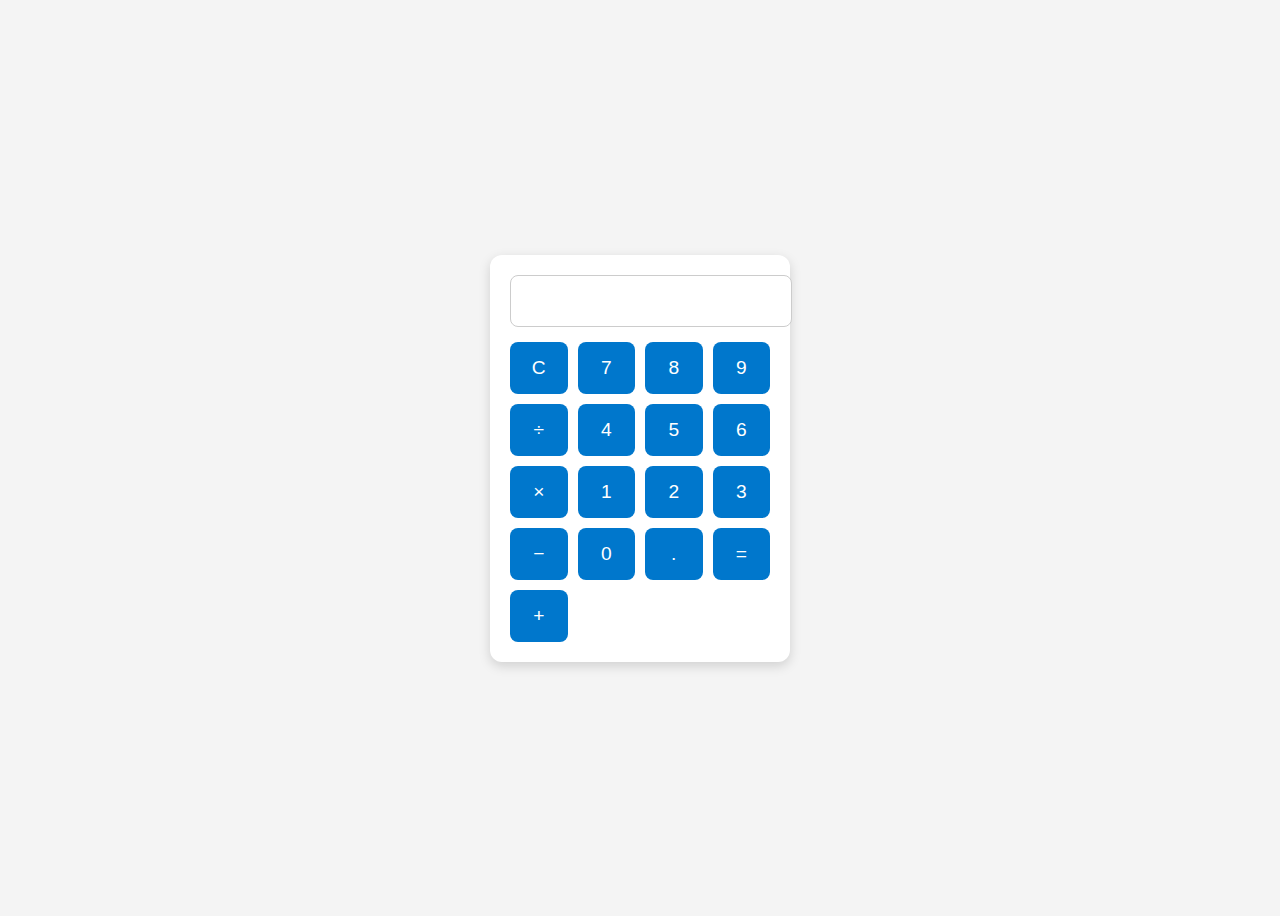
<file: Calc/index.html>
<!DOCTYPE html>
<html lang="en">
<head>
  <meta charset="UTF-8" />
  <meta name="viewport" content="width=device-width, initial-scale=1.0"/>
  <title>JavaScript Calculator</title>
  <link rel="stylesheet" href="style.css" />
</head>
<body>
  <div class="calculator">
    <input type="text" id="display" readonly />
    <div class="buttons">
      <button class="btn" onclick="clearDisplay()">C</button>
      <button class="btn" onclick="appendValue('7')">7</button>
      <button class="btn" onclick="appendValue('8')">8</button>
      <button class="btn" onclick="appendValue('9')">9</button>
      <button class="btn" onclick="appendValue('/')">÷</button>
      <button class="btn" onclick="appendValue('4')">4</button>
      <button class="btn" onclick="appendValue('5')">5</button>
      <button class="btn" onclick="appendValue('6')">6</button>
      <button class="btn" onclick="appendValue('*')">×</button>
      <button class="btn" onclick="appendValue('1')">1</button>
      <button class="btn" onclick="appendValue('2')">2</button>
      <button class="btn" onclick="appendValue('3')">3</button>
      <button class="btn" onclick="appendValue('-')">−</button>
      <button class="btn" onclick="appendValue('0')">0</button>
      <button class="btn" onclick="appendValue('.')">.</button>
      <button class="btn" onclick="calculate()">=</button>
      <button class="btn" onclick="appendValue('+')">+</button>
    </div>
  </div>
  <script src="script.js"></script>
</body>
</html>
</file>
<file: Calc/style.css>
body {
  font-family: 'Segoe UI', Tahoma, Geneva, Verdana, sans-serif;
  background-color: #f4f4f4;
  display: flex;
  align-items: center;
  justify-content: center;
  height: 100vh;
}

.calculator {
  background-color: #fff;
  border-radius: 12px;
  box-shadow: 0 4px 12px rgba(0, 0, 0, 0.15);
  padding: 20px;
  width: 260px;
}

#display {
  width: 100%;
  height: 40px;
  font-size: 1.5rem;
  text-align: right;
  margin-bottom: 15px;
  padding: 5px 10px;
  border: 1px solid #ccc;
  border-radius: 8px;
}

.buttons {
  display: grid;
  grid-template-columns: repeat(4, 1fr);
  gap: 10px;
}

.btn {
  padding: 15px;
  font-size: 1.2rem;
  background-color: #0077cc;
  color: white;
  border: none;
  border-radius: 8px;
  cursor: pointer;
  transition: background 0.3s;
}

.btn:hover {
  background-color: #005fa3;
}
</file>
